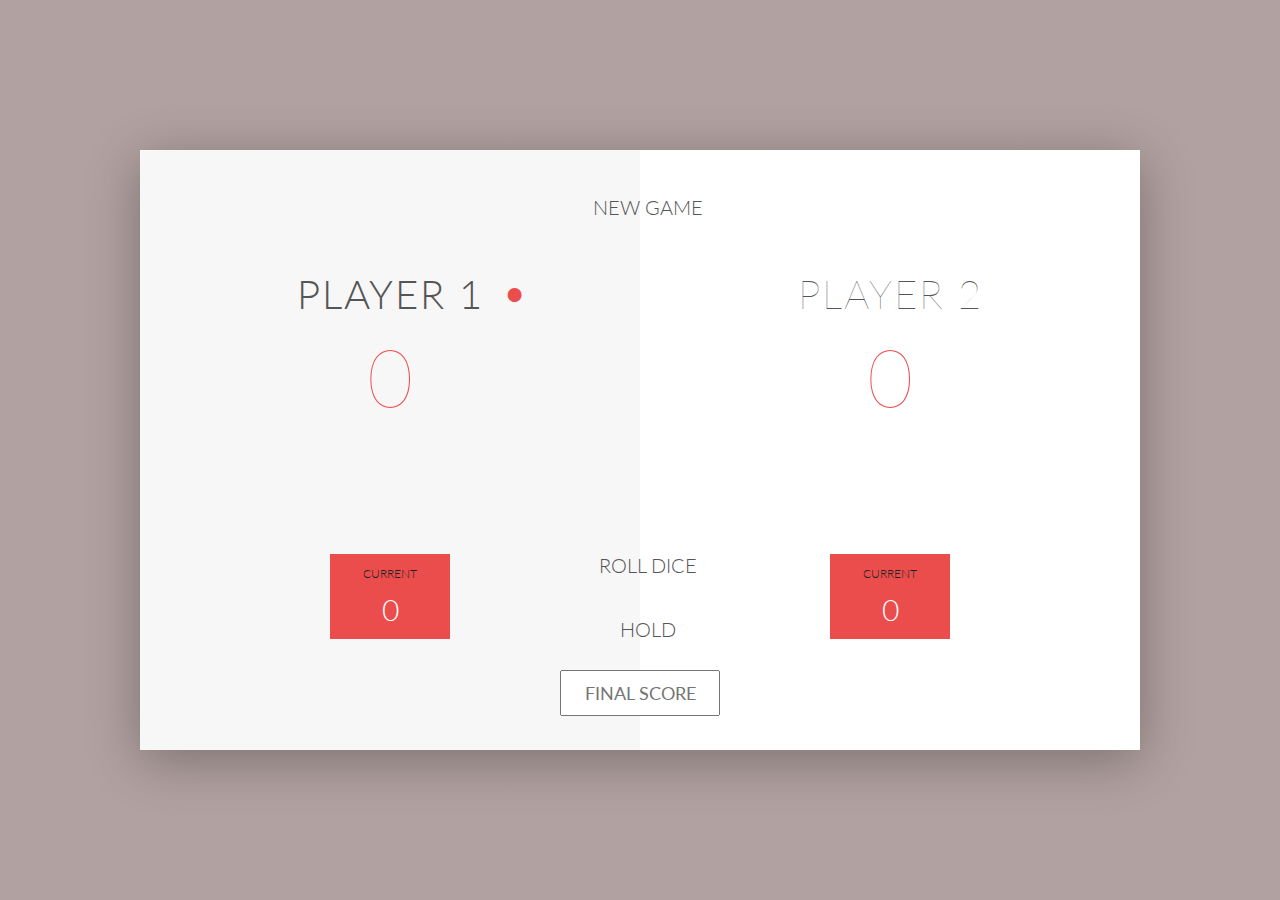
<file: index.html>
<!DOCTYPE html>
<html lang="en">

<head>
    <meta charset="UTF-8">
    <!-- <meta content="width=device-width, initial-scale=1" name="viewport" /> -->
    <link href="https://fonts.googleapis.com/css?family=Lato:100,300,600" rel="stylesheet" type="text/css">
    <link href="http://code.ionicframework.com/ionicons/2.0.1/css/ionicons.min.css" rel="stylesheet" type="text/css">
    <link type="text/css" rel="stylesheet" href="game.css">

    <title>Pig Game</title>
</head>

<body>
    <div class="wrapper clearfix">
        <div class="player-0-panel active">
            <div class="player-name" id="name-0">Player 1</div>
            <div class="player-score" id="score-0">0</div>
            <div class="player-current-box">
                <div class="player-current-label">Current</div>
                <div class="player-current-score" id="current-0">0</div>
            </div>
        </div>

        <div class="player-1-panel">
            <div class="player-name" id="name-1">Player 2</div>
            <div class="player-score" id="score-1">0</div>
            <div class="player-current-box">
                <div class="player-current-label">Current</div>
                <div class="player-current-score" id="current-1">0</div>
            </div>
        </div>

        <button class="btn-new"><i class="ion-ios-plus-outline"></i>New game</button>
        <button class="btn-roll"><i class="ion-ios-loop"></i>Roll dice</button>
        <button class="btn-hold"><i class="ion-ios-download-outline"></i>Hold</button>

        <input type="text" placeholder="Final score" class="final-score">

        <img src="dice-5.png" alt="Dice" class="dice" id="dice-1">
        <!-- <img src="dice-5.png" alt="Dice" class="dice" id="dice-2"> -->

    </div>

    <!--<script src="app.js"></script>-->
    <script src="game.js"></script>
</body>

</html>
</file>
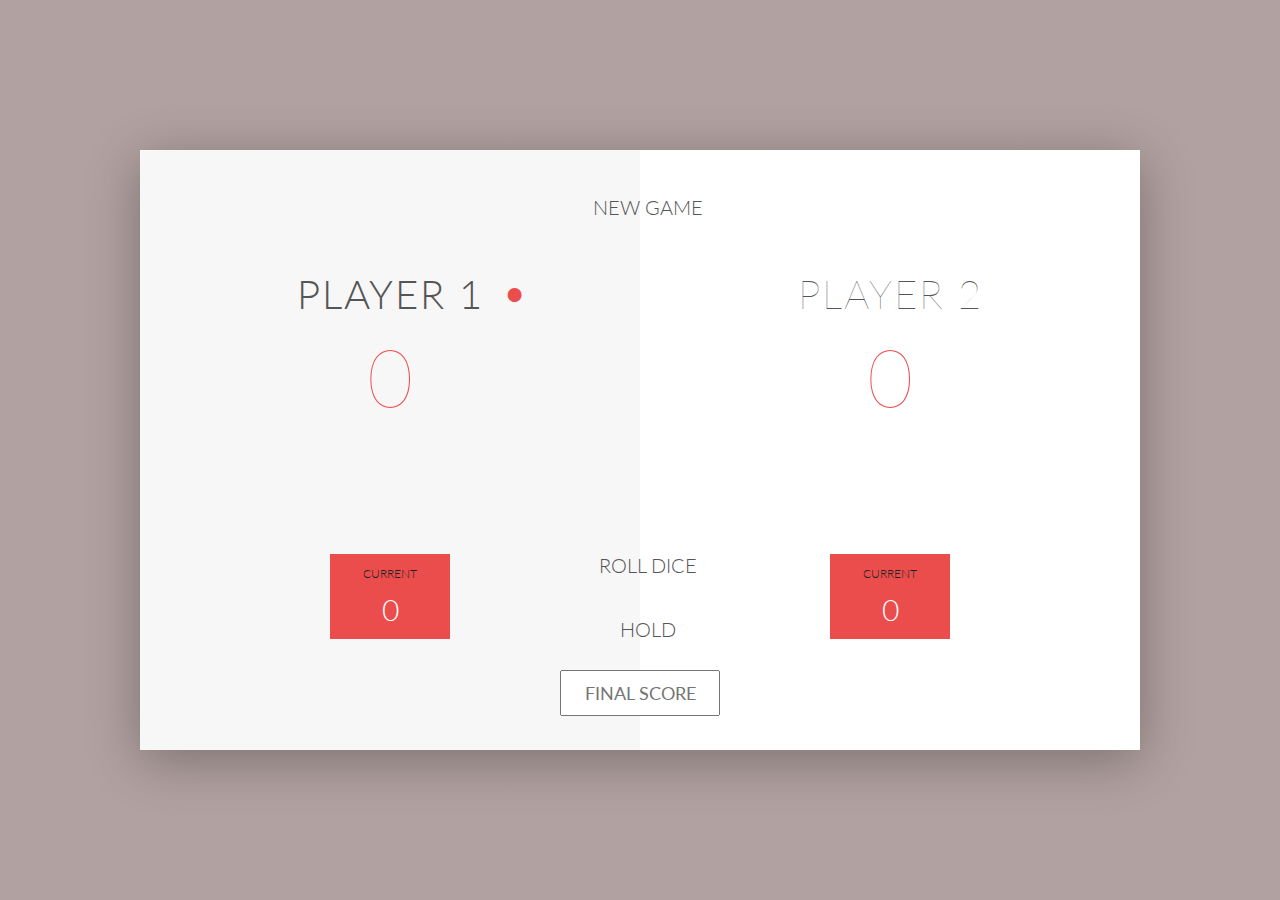
<file: game.html>
<!DOCTYPE html>
<html lang="en">

<head>
    <meta charset="UTF-8">
    <link href="https://fonts.googleapis.com/css?family=Lato:100,300,600" rel="stylesheet" type="text/css">
    <link href="http://code.ionicframework.com/ionicons/2.0.1/css/ionicons.min.css" rel="stylesheet" type="text/css">
    <link type="text/css" rel="stylesheet" href="game.css">

    <title>Pig Game</title>
</head>

<body>
    <div class="wrapper clearfix">
        <div class="player-0-panel active">
            <div class="player-name" id="name-0">Player 1</div>
            <div class="player-score" id="score-0">0</div>
            <div class="player-current-box">
                <div class="player-current-label">Current</div>
                <div class="player-current-score" id="current-0">0</div>
            </div>
        </div>

        <div class="player-1-panel">
            <div class="player-name" id="name-1">Player 2</div>
            <div class="player-score" id="score-1">0</div>
            <div class="player-current-box">
                <div class="player-current-label">Current</div>
                <div class="player-current-score" id="current-1">0</div>
            </div>
        </div>

        <button class="btn-new"><i class="ion-ios-plus-outline"></i>New game</button>
        <button class="btn-roll"><i class="ion-ios-loop"></i>Roll dice</button>
        <button class="btn-hold"><i class="ion-ios-download-outline"></i>Hold</button>

        <input type="text" placeholder="Final score" class="final-score">

        <img src="dice-5.png" alt="Dice" class="dice" id="dice-1">
        <!-- <img src="dice-5.png" alt="Dice" class="dice" id="dice-2"> -->

    </div>

    <!--<script src="app.js"></script>-->
    <script src="game.js"></script>
</body>

</html>
</file>
<file: game.css>
* {
    margin: 0;
    padding: 0;
    box-sizing: border-box;
}

.final-score {
    position: absolute;
    left: 50%;
    transform: translateX(-50%);
    top: 520px;
    color: #555;
    font-size: 18px;
    font-family: 'Lato';
    text-align: center;
    padding: 10px;
    width: 160px;
    text-transform: uppercase;
}

.final-score:focus {
    outline: none;
}

#dice-2 {
    top: 120px;
}

.clearfix::after {
    content: "";
    display: table;
    clear: both;
}

body {
    background-image: linear-gradient(rgba(62, 20, 20, 0.4), rgba(62, 20, 20, 0.4));
    background-size: cover;
    /* overflow-x: hidden; */
    background-position: center;
    font-family: Lato;
    font-weight: 300;
    position: relative;
    height: 100vh;
    color: #555;
}

.wrapper {
    width: 1000px;
    position: absolute;
    top: 50%;
    left: 50%;
    transform: translate(-50%, -50%);
    background-color: #fff;
    box-shadow: 0px 10px 50px rgba(0, 0, 0, 0.3);
    overflow: hidden;
}

.player-0-panel,
.player-1-panel {
    width: 50%;
    float: left;
    height: 600px;
    padding: 100px;
}


/**********************************************
*** PLAYERS
**********************************************/

.player-name {
    font-size: 40px;
    text-align: center;
    text-transform: uppercase;
    letter-spacing: 2px;
    font-weight: 100;
    margin-top: 20px;
    margin-bottom: 10px;
    position: relative;
}

.player-score {
    text-align: center;
    font-size: 80px;
    font-weight: 100;
    color: #EB4D4D;
    margin-bottom: 130px;
}

.active {
    background-color: #f7f7f7;
}

.active .player-name {
    font-weight: 300;
}

.active .player-name::after {
    content: "\2022";
    font-size: 47px;
    position: absolute;
    color: #EB4D4D;
    top: -7px;
    right: 10px;
}

.player-current-box {
    background-color: #EB4D4D;
    color: #fff;
    width: 40%;
    margin: 0 auto;
    padding: 12px;
    text-align: center;
}

.player-current-label {
    text-transform: uppercase;
    margin-bottom: 10px;
    font-size: 12px;
    color: #222;
}

.player-current-score {
    font-size: 30px;
}

button {
    position: absolute;
    width: 200px;
    left: 50%;
    transform: translateX(-50%);
    color: #555;
    background: none;
    border: none;
    font-family: Lato;
    font-size: 20px;
    text-transform: uppercase;
    cursor: pointer;
    font-weight: 300;
    transition: background-color 0.3s, color 0.3s;
}

button:hover {
    font-weight: 600;
}

button:hover i {
    margin-right: 20px;
}

button:focus {
    outline: none;
}

i {
    color: #EB4D4D;
    display: inline-block;
    margin-right: 15px;
    font-size: 32px;
    line-height: 1;
    vertical-align: text-top;
    margin-top: -4px;
    transition: margin 0.3s;
}

.btn-new {
    top: 45px;
}

.btn-roll {
    top: 403px;
}

.btn-hold {
    top: 467px;
}

.dice {
    position: absolute;
    left: 50%;
    top: 178px;
    transform: translateX(-50%);
    height: 100px;
    box-shadow: 0px 10px 60px rgba(0, 0, 0, 0.10);
}

.winner {
    background-color: #f7f7f7;
}

.winner .player-name {
    font-weight: 300;
    color: #EB4D4D;
}
</file>
